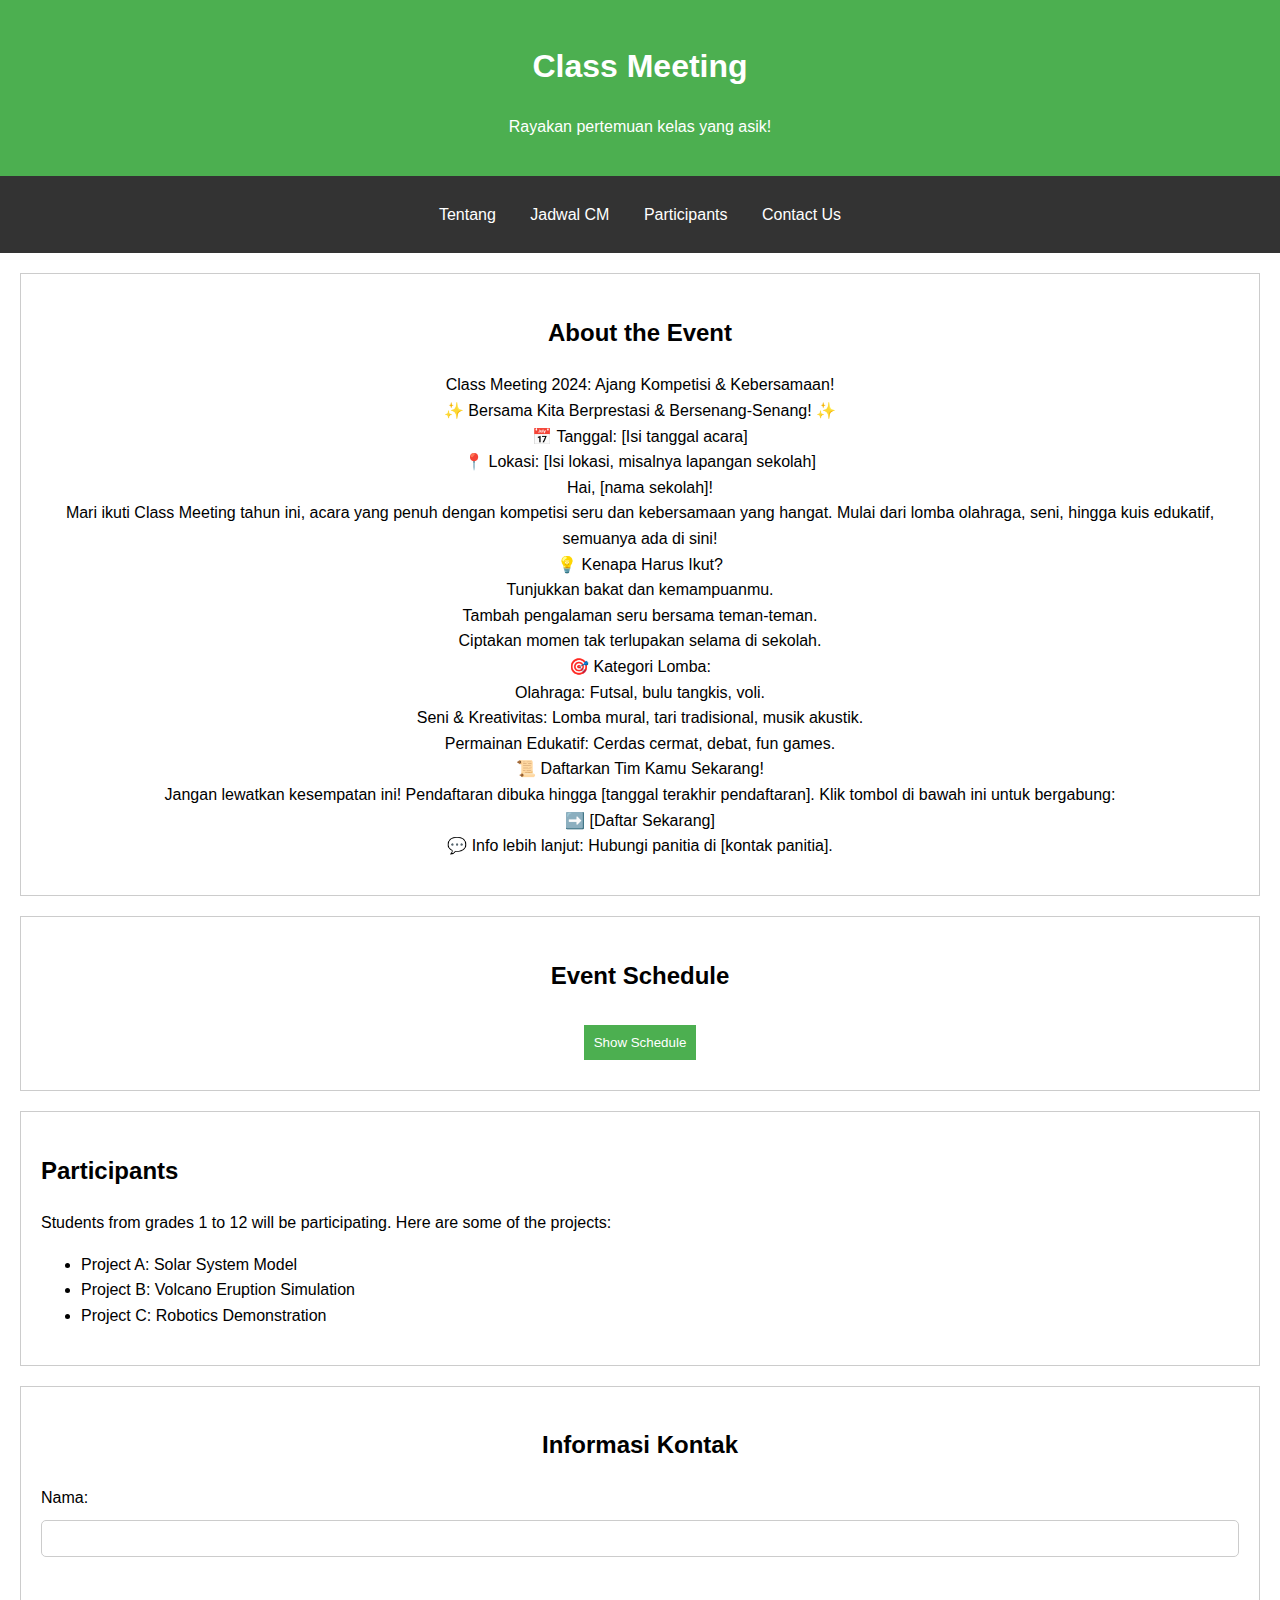
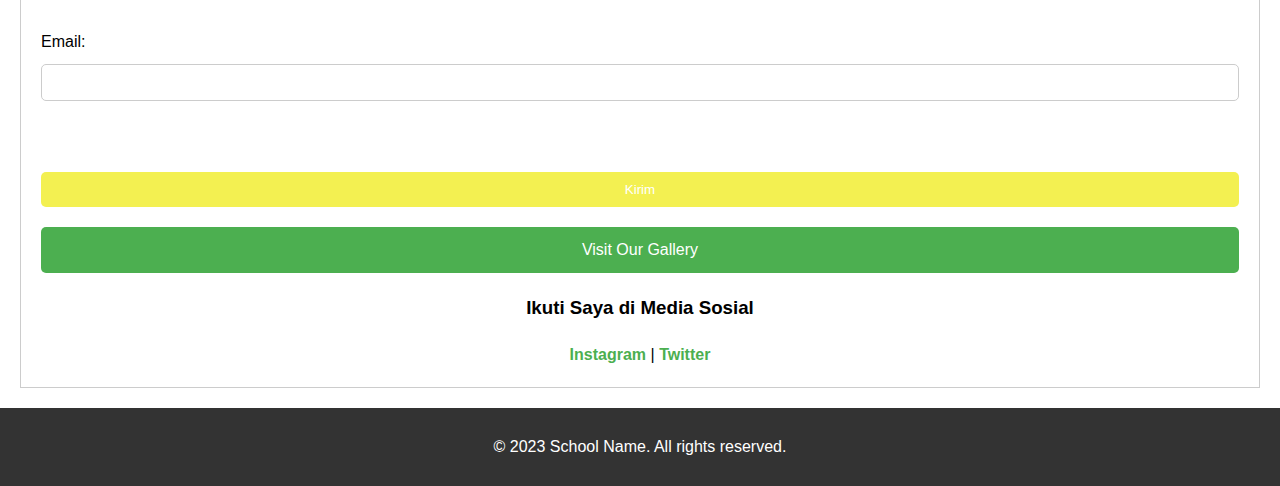
<file: web pengayaan/index2/index.html>
<!DOCTYPE html>
<html lang="en">
<head>
    <meta charset="UTF-8">
    <meta name="viewport" content="width=device-width, initial-scale=1.0">
    <title>Class Meeting SMK N 1 PADAHERANG</title>
    <link rel="stylesheet" href="styles.css">
</head>
<body>
    <header>
        <h1>Class Meeting</h1>
        <p>Rayakan pertemuan kelas yang asik!</p>
    </header>

    <nav>
        <ul>
            <li><a href="#about">Tentang</a></li>
            <li><a href="#schedule">Jadwal CM</a></li>
            <li><a href="#participants">Participants</a></li>
            <li><a href="#contact">Contact Us</a></li>
        </ul>
    </nav>

    <section id="about">
        <h2><center>About the Event</center></h2>
        <p><center>
            Class Meeting 2024: Ajang Kompetisi & Kebersamaan!<br>
            ✨ Bersama Kita Berprestasi & Bersenang-Senang! ✨<br>
            
            📅 Tanggal: [Isi tanggal acara]<br>
            📍 Lokasi: [Isi lokasi, misalnya lapangan sekolah]<br>
            
            Hai, [nama sekolah]!<br>
            Mari ikuti Class Meeting tahun ini, acara yang penuh dengan kompetisi seru dan kebersamaan yang hangat. Mulai dari lomba olahraga, seni, hingga kuis edukatif, semuanya ada di sini!<br>
            
            💡 Kenapa Harus Ikut?<br>
            
            Tunjukkan bakat dan kemampuanmu.<br>
            Tambah pengalaman seru bersama teman-teman.<br>
            Ciptakan momen tak terlupakan selama di sekolah.<br>
            🎯 Kategori Lomba:<br>
            
            Olahraga: Futsal, bulu tangkis, voli.<br>
            Seni & Kreativitas: Lomba mural, tari tradisional, musik akustik.<br>
            Permainan Edukatif: Cerdas cermat, debat, fun games.<br>
            📜 Daftarkan Tim Kamu Sekarang!<br>
            Jangan lewatkan kesempatan ini! Pendaftaran dibuka hingga [tanggal terakhir pendaftaran]. Klik tombol di bawah ini untuk bergabung:<br>
            ➡️ [Daftar Sekarang]<br>
            
            💬 Info lebih lanjut: Hubungi panitia di [kontak panitia].</p>
        </center>
    </section>

    <section id="schedule">
        <center><h2>Event Schedule</h2>
        <button id="toggleSchedule">Show Schedule</button>
        <ul id="scheduleList" style="display: none;">
            <li>10:00 AM - Opening Ceremony</li>
            <li>10:30 AM - Project Presentations</li>
            <li>12:00 PM - Lunch Break</li>
            <li>1:00 PM - Workshops</li>
            <li>3:00 PM - Awards Ceremony</li>
        </center>
        </ul>
    </section>

    <section id="participants">
        <h2>Participants</h2>
        <p>Students from grades 1 to 12 will be participating. Here are some of the projects:</p>
        <ul>
            <li>Project A: Solar System Model</li>
            <li>Project B: Volcano Eruption Simulation</li>
            <li>Project C: Robotics Demonstration</li>
        </ul>
    </section>

    <section id="contact">
        <h2><center>Informasi Kontak</center></h2>
        <form>
            <label for="name">Nama:</label>
            <input type="text" id="name" name="name"><br><br>
            <label for="email">Email:</label>
            <input type="email" id="email" name="email"><br><br>
            <input type="submit" value="Kirim">
            <a href="index2.html" class="button">Visit Our Gallery</a>
        </form>
        <div class="social-links">
            <h3>Ikuti Saya di Media Sosial</h3>
            <a href="https://www.instagram.com/chyou_loud" target="_blank">Instagram</a> | 
            <a href="https://twitter.com/meovvcaneat" target="_blank">Twitter</a>
        </div>
    </section>

    <footer>
        <p>&copy; 2023 School Name. All rights reserved.</p>
    </footer>

    <script src="script.js"></script>
</body>
</html>
</file>
<file: web pengayaan/index2/styles.css>
body {
    font-family: Arial, sans-serif;
    line-height: 1.6;
    margin: 0;
    padding: 0;
}

header {
    background: #4CAF50;
    color: white;
    padding: 20px 0;
    text-align: center;
}

nav {
    background: #333;
    color: white;
    padding: 10px 0;
    text-align: center; /* Center the nav items */
}

nav ul {
    list-style: none;
    padding: 0;
    display: inline-block; /* Center the list */
}

nav ul li {
    display: inline; /* Keep the list items inline */
    margin: 0 15px;
}

nav ul li a {
    color: white;
    text-decoration: none;
}

section {
    padding: 20px;
    margin: 20px;
    border: 1px solid #ccc;
}

form {
    display: flex;
    flex-direction: column;
}

label {
    margin-bottom: 10px;
}

input, textarea {
    padding: 10px;
    margin-bottom: 20px;
    border: 1px solid #ccc;
    border-radius: 5px;
}

input[type="submit"] {
    background-color: #f3f051;
    color: white;
    padding: 10px 20px;
    border: none;
    border-radius: 5px;
    cursor: pointer;
}

input[type="submit"]:hover {
    background-color: #f3f051;
}

.button {
    display: inline-block;
    padding: 10px 20px;
    font-size: 16px;
    color: white;
    background-color: #4CAF50;
    text-align: center;
    text-decoration: none;
    border-radius: 5px;
    transition: background-color 0.3s;
}

.button:hover {
    background-color: #45a049;
}

.social-links {
    margin-top: 20px;
    text-align: center;
}

.social-links a {
    text-decoration: none;
    color: #4CAF50; /* Warna teks untuk tautan */
    font-weight: bold;
}

.social-links a:hover {
    text-decoration: underline; /* Garis bawah saat hover */
}

footer {
    text-align: center;
    padding: 10px 0;
    background: #333;
    color: white;
    position: relative;
    bottom: 0;
    width: 100%;
}

button {
    margin: 10px 0;
    padding: 10px;
    background-color: #4CAF50;
    color: white;
    border: none;
    cursor: pointer;
}

button:hover {
    background-color: #45a049;
}
</file>
